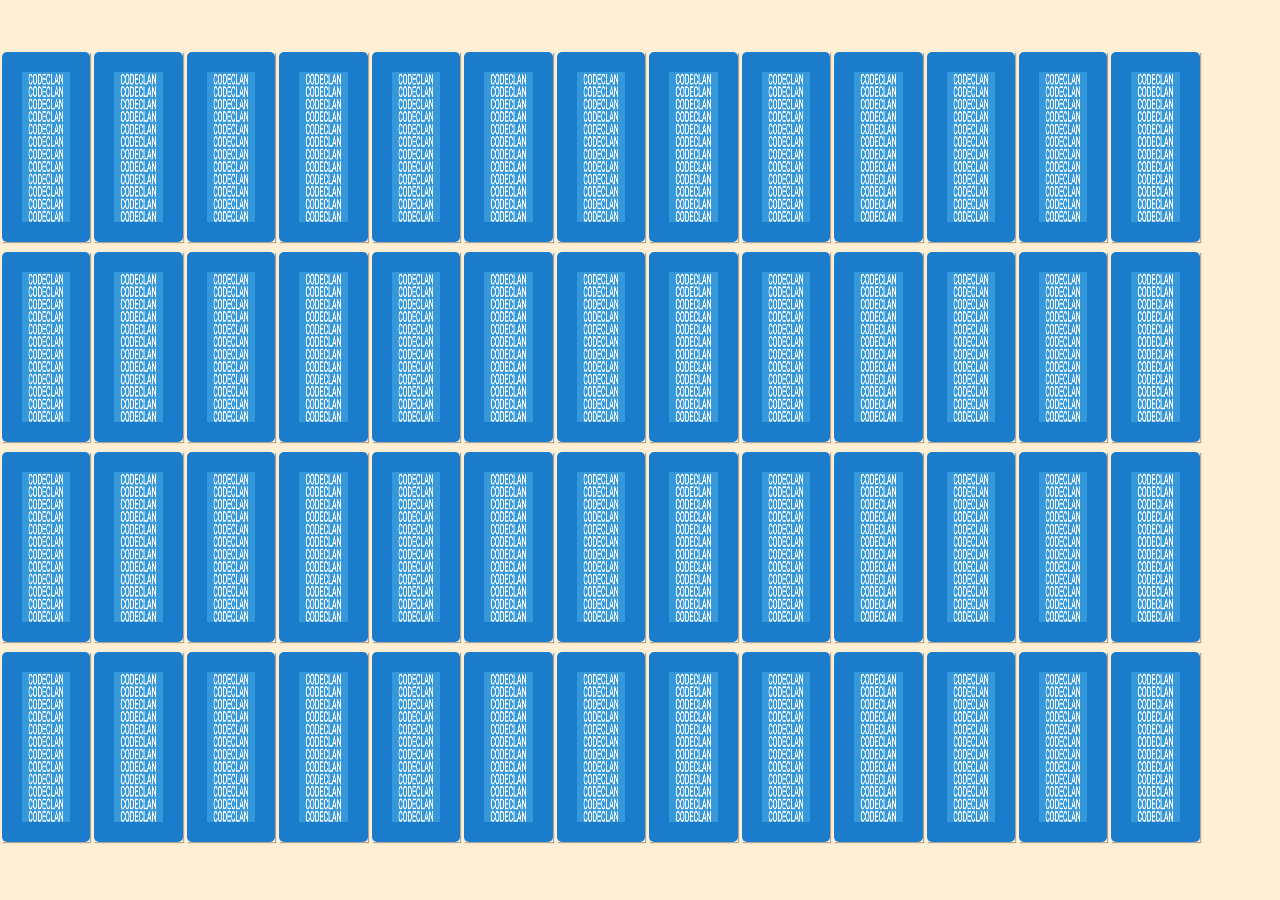
<file: index.html>
<!DOCTYPE html>
<html lang="en">

<head>
  <meta charset="UTF-8">

  <title>Memory Game</title>

  <link rel="stylesheet" href="styles.css">
</head>

<body>

  <section class="memory-game">
    <div class="memory-card" data-framework="AC">
      <img class="front-face" src="./img/PNG/AC.png" alt="AC" />
      <img class="back-face" src="./img/PNG/code_back.png" alt="codeclan" />
    </div>
    <div class="memory-card" data-framework="AC">
      <img class="front-face" src="./img/PNG/AC.png" alt="AC" />
      <img class="back-face" src="./img/PNG/code_back.png" alt="codeclan" />
    </div>
    <div class="memory-card" data-framework="2C">
      <img class="front-face" src="./img/PNG/2C.png" alt="2C" />
      <img class="back-face" src="./img/PNG/code_back.png" alt="codeclan" />
    </div>
    <div class="memory-card" data-framework="2C">
      <img class="front-face" src="./img/PNG/2C.png" alt="2C" />
      <img class="back-face" src="./img/PNG/code_back.png" alt="codeclan" />
    </div>
    <div class="memory-card" data-framework="3C">
      <img class="front-face" src="./img/PNG/3C.png" alt="3C" />
      <img class="back-face" src="./img/PNG/code_back.png" alt="codeclan" />
    </div>
    <div class="memory-card" data-framework="3C">
      <img class="front-face" src="./img/PNG/3C.png" alt="3C" />
      <img class="back-face" src="./img/PNG/code_back.png" alt="codeclan" />
    </div>
    <div class="memory-card" data-framework="4C">
      <img class="front-face" src="./img/PNG/4C.png" alt="4C" />
      <img class="back-face" src="./img/PNG/code_back.png" alt="codeclan" />
    </div>
    <div class="memory-card" data-framework="4C">
      <img class="front-face" src="./img/PNG/4C.png" alt="4C" />
      <img class="back-face" src="./img/PNG/code_back.png" alt="codeclan" />
    </div>
    <div class="memory-card" data-framework="5C">
      <img class="front-face" src="./img/PNG/5C.png" alt="5C" />
      <img class="back-face" src="./img/PNG/code_back.png" alt="codeclan" />
    </div>
    <div class="memory-card" data-framework="5C">
      <img class="front-face" src="./img/PNG/5C.png" alt="5C" />
      <img class="back-face" src="./img/PNG/code_back.png" alt="codeclan" />
    </div>
    <div class="memory-card" data-framework="6C">
      <img class="front-face" src="./img/PNG/6C.png" alt="6C" />
      <img class="back-face" src="./img/PNG/code_back.png" alt="codeclan" />
    </div>
    <div class="memory-card" data-framework="6C">
      <img class="front-face" src="./img/PNG/6C.png" alt="6C" />
      <img class="back-face" src="./img/PNG/code_back.png" alt="codeclan" />
    </div>
    <div class="memory-card" data-framework="7C">
      <img class="front-face" src="./img/PNG/7C.png" alt="7C" />
      <img class="back-face" src="./img/PNG/code_back.png" alt="codeclan" />
    </div>
    <div class="memory-card" data-framework="7C">
      <img class="front-face" src="./img/PNG/7C.png" alt="7C" />
      <img class="back-face" src="./img/PNG/code_back.png" alt="codeclan" />
    </div>
    <div class="memory-card" data-framework="8C">
      <img class="front-face" src="./img/PNG/8C.png" alt="8C" />
      <img class="back-face" src="./img/PNG/code_back.png" alt="codeclan" />
    </div>
    <div class="memory-card" data-framework="8C">
      <img class="front-face" src="./img/PNG/8C.png" alt="8C" />
      <img class="back-face" src="./img/PNG/code_back.png" alt="codeclan" />
    </div>
    <div class="memory-card" data-framework="9C">
      <img class="front-face" src="./img/PNG/9C.png" alt="9C" />
      <img class="back-face" src="./img/PNG/code_back.png" alt="codeclan" />
    </div>
    <div class="memory-card" data-framework="9C">
      <img class="front-face" src="./img/PNG/9C.png" alt="9C" />
      <img class="back-face" src="./img/PNG/code_back.png" alt="codeclan" />
    </div>
    <div class="memory-card" data-framework="10C">
      <img class="front-face" src="./img/PNG/10C.png" alt="10C" />
      <img class="back-face" src="./img/PNG/code_back.png" alt="codeclan" />
    </div>
    <div class="memory-card" data-framework="10C">
      <img class="front-face" src="./img/PNG/10C.png" alt="10C" />
      <img class="back-face" src="./img/PNG/code_back.png" alt="codeclan" />
    </div>
    <div class="memory-card" data-framework="JC">
      <img class="front-face" src="./img/PNG/JC.png" alt="JC" />
      <img class="back-face" src="./img/PNG/code_back.png" alt="codeclan" />
    </div>
    <div class="memory-card" data-framework="JC">
      <img class="front-face" src="./img/PNG/JC.png" alt="JC" />
      <img class="back-face" src="./img/PNG/code_back.png" alt="codeclan" />
    </div>
    <div class="memory-card" data-framework="QC">
      <img class="front-face" src="./img/PNG/QC.png" alt="QC" />
      <img class="back-face" src="./img/PNG/code_back.png" alt="codeclan" />
    </div>
    <div class="memory-card" data-framework="QC">
      <img class="front-face" src="./img/PNG/QC.png" alt="QC" />
      <img class="back-face" src="./img/PNG/code_back.png" alt="codeclan" />
    </div>
    <div class="memory-card" data-framework="KC">
      <img class="front-face" src="./img/PNG/KC.png" alt="KC" />
      <img class="back-face" src="./img/PNG/code_back.png" alt="codeclan" />
    </div>
    <div class="memory-card" data-framework="KC">
      <img class="front-face" src="./img/PNG/KC.png" alt="KC" />
      <img class="back-face" src="./img/PNG/code_back.png" alt="codeclan" />
    </div>
    <div class="memory-card" data-framework="AD">
      <img class="front-face" src="./img/PNG/AD.png" alt="AD" />
      <img class="back-face" src="./img/PNG/code_back.png" alt="codeclan" />
    </div>
    <div class="memory-card" data-framework="AD">
      <img class="front-face" src="./img/PNG/AD.png" alt="AD" />
      <img class="back-face" src="./img/PNG/code_back.png" alt="codeclan" />
    </div>
    <div class="memory-card" data-framework="2D">
      <img class="front-face" src="./img/PNG/2D.png" alt="2D" />
      <img class="back-face" src="./img/PNG/code_back.png" alt="codeclan" />
    </div>
    <div class="memory-card" data-framework="2D">
      <img class="front-face" src="./img/PNG/2D.png" alt="2D" />
      <img class="back-face" src="./img/PNG/code_back.png" alt="codeclan" />
    </div>
    <div class="memory-card" data-framework="3D">
      <img class="front-face" src="./img/PNG/3D.png" alt="3D" />
      <img class="back-face" src="./img/PNG/code_back.png" alt="codeclan" />
    </div>
    <div class="memory-card" data-framework="3D">
      <img class="front-face" src="./img/PNG/3D.png" alt="3D" />
      <img class="back-face" src="./img/PNG/code_back.png" alt="codeclan" />
    </div>
    <div class="memory-card" data-framework="4D">
      <img class="front-face" src="./img/PNG/4D.png" alt="4D" />
      <img class="back-face" src="./img/PNG/code_back.png" alt="codeclan" />
    </div>
    <div class="memory-card" data-framework="4D">
      <img class="front-face" src="./img/PNG/4D.png" alt="4D" />
      <img class="back-face" src="./img/PNG/code_back.png" alt="codeclan" />
    </div>
    <div class="memory-card" data-framework="5D">
      <img class="front-face" src="./img/PNG/5D.png" alt="5D" />
      <img class="back-face" src="./img/PNG/code_back.png" alt="codeclan" />
    </div>
    <div class="memory-card" data-framework="5D">
      <img class="front-face" src="./img/PNG/5D.png" alt="5D" />
      <img class="back-face" src="./img/PNG/code_back.png" alt="codeclan" />
    </div>
    <div class="memory-card" data-framework="6D">
      <img class="front-face" src="./img/PNG/6D.png" alt="6D" />
      <img class="back-face" src="./img/PNG/code_back.png" alt="codeclan" />
    </div>
    <div class="memory-card" data-framework="6D">
      <img class="front-face" src="./img/PNG/6D.png" alt="6D" />
      <img class="back-face" src="./img/PNG/code_back.png" alt="codeclan" />
    </div>
    <div class="memory-card" data-framework="7D">
      <img class="front-face" src="./img/PNG/7D.png" alt="7D" />
      <img class="back-face" src="./img/PNG/code_back.png" alt="codeclan" />
    </div>
    <div class="memory-card" data-framework="7D">
      <img class="front-face" src="./img/PNG/7D.png" alt="7D" />
      <img class="back-face" src="./img/PNG/code_back.png" alt="codeclan" />
    </div>
    <div class="memory-card" data-framework="8D">
      <img class="front-face" src="./img/PNG/8D.png" alt="8D" />
      <img class="back-face" src="./img/PNG/code_back.png" alt="codeclan" />
    </div>
    <div class="memory-card" data-framework="8D">
      <img class="front-face" src="./img/PNG/8D.png" alt="8D" />
      <img class="back-face" src="./img/PNG/code_back.png" alt="codeclan" />
    </div>
    <div class="memory-card" data-framework="9D">
      <img class="front-face" src="./img/PNG/9D.png" alt="9D" />
      <img class="back-face" src="./img/PNG/code_back.png" alt="codeclan" />
    </div>
    <div class="memory-card" data-framework="9D">
      <img class="front-face" src="./img/PNG/9D.png" alt="9D" />
      <img class="back-face" src="./img/PNG/code_back.png" alt="codeclan" />
    </div>
    <div class="memory-card" data-framework="10D">
      <img class="front-face" src="./img/PNG/10D.png" alt="10D" />
      <img class="back-face" src="./img/PNG/code_back.png" alt="codeclan" />
    </div>
    <div class="memory-card" data-framework="10D">
      <img class="front-face" src="./img/PNG/10D.png" alt="10D" />
      <img class="back-face" src="./img/PNG/code_back.png" alt="codeclan" />
    </div>
    <div class="memory-card" data-framework="JD">
      <img class="front-face" src="./img/PNG/JD.png" alt="JD" />
      <img class="back-face" src="./img/PNG/code_back.png" alt="codeclan" />
    </div>
    <div class="memory-card" data-framework="JD">
      <img class="front-face" src="./img/PNG/JD.png" alt="JD" />
      <img class="back-face" src="./img/PNG/code_back.png" alt="codeclan" />
    </div>
    <div class="memory-card" data-framework="QD">
      <img class="front-face" src="./img/PNG/QD.png" alt="QD" />
      <img class="back-face" src="./img/PNG/code_back.png" alt="codeclan" />
    </div>
    <div class="memory-card" data-framework="QD">
      <img class="front-face" src="./img/PNG/QD.png" alt="QD" />
      <img class="back-face" src="./img/PNG/code_back.png" alt="codeclan" />
    </div>
    <div class="memory-card" data-framework="KD">
      <img class="front-face" src="./img/PNG/KD.png" alt="KD" />
      <img class="back-face" src="./img/PNG/code_back.png" alt="codeclan" />
    </div>
    <div class="memory-card" data-framework="KD">
      <img class="front-face" src="./img/PNG/KD.png" alt="KD" />
      <img class="back-face" src="./img/PNG/code_back.png" alt="codeclan" />
    </div>
    <!-- <div class="memory-card" data-framework="AH">
      <img class="front-face" src="./img/PNG/AH.png" alt="AH" />
      <img class="back-face" src="./img/PNG/code_back.png" alt="codeclan" />
    </div>
    <div class="memory-card" data-framework="AH">
      <img class="front-face" src="./img/PNG/AH.png" alt="AH" />
      <img class="back-face" src="./img/PNG/code_back.png" alt="codeclan" />
    </div>
    <div class="memory-card" data-framework="2H">
      <img class="front-face" src="./img/PNG/2H.png" alt="2H" />
      <img class="back-face" src="./img/PNG/code_back.png" alt="codeclan" />
    </div>
    <div class="memory-card" data-framework="2H">
      <img class="front-face" src="./img/PNG/2H.png" alt="2H" />
      <img class="back-face" src="./img/PNG/code_back.png" alt="codeclan" />
    </div>
    <div class="memory-card" data-framework="3H">
      <img class="front-face" src="./img/PNG/3H.png" alt="3H" />
      <img class="back-face" src="./img/PNG/code_back.png" alt="codeclan" />
    </div>
    <div class="memory-card" data-framework="3H">
      <img class="front-face" src="./img/PNG/3H.png" alt="3H" />
      <img class="back-face" src="./img/PNG/code_back.png" alt="codeclan" />
    </div>
    <div class="memory-card" data-framework="4H">
      <img class="front-face" src="./img/PNG/4H.png" alt="4H" />
      <img class="back-face" src="./img/PNG/code_back.png" alt="codeclan" />
    </div>
    <div class="memory-card" data-framework="4H">
      <img class="front-face" src="./img/PNG/4H.png" alt="4H" />
      <img class="back-face" src="./img/PNG/code_back.png" alt="codeclan" />
    </div>
    <div class="memory-card" data-framework="5H">
      <img class="front-face" src="./img/PNG/5H.png" alt="5H" />
      <img class="back-face" src="./img/PNG/code_back.png" alt="codeclan" />
    </div>
    <div class="memory-card" data-framework="5H">
      <img class="front-face" src="./img/PNG/5H.png" alt="5H" />
      <img class="back-face" src="./img/PNG/code_back.png" alt="codeclan" />
    </div>
    <div class="memory-card" data-framework="6H">
      <img class="front-face" src="./img/PNG/6H.png" alt="6H" />
      <img class="back-face" src="./img/PNG/code_back.png" alt="codeclan" />
    </div>
    <div class="memory-card" data-framework="6H">
      <img class="front-face" src="./img/PNG/6H.png" alt="6H" />
      <img class="back-face" src="./img/PNG/code_back.png" alt="codeclan" />
    </div>
    <div class="memory-card" data-framework="7H">
      <img class="front-face" src="./img/PNG/7H.png" alt="7H" />
      <img class="back-face" src="./img/PNG/code_back.png" alt="codeclan" />
    </div>
    <div class="memory-card" data-framework="7H">
      <img class="front-face" src="./img/PNG/7H.png" alt="7H" />
      <img class="back-face" src="./img/PNG/code_back.png" alt="codeclan" />
    </div>
    <div class="memory-card" data-framework="8H">
      <img class="front-face" src="./img/PNG/8H.png" alt="8H" />
      <img class="back-face" src="./img/PNG/code_back.png" alt="codeclan" />
    </div>
    <div class="memory-card" data-framework="8H">
      <img class="front-face" src="./img/PNG/8H.png" alt="8H" />
      <img class="back-face" src="./img/PNG/code_back.png" alt="codeclan" />
    </div>
    <div class="memory-card" data-framework="9H">
      <img class="front-face" src="./img/PNG/9H.png" alt="9H" />
      <img class="back-face" src="./img/PNG/code_back.png" alt="codeclan" />
    </div>
    <div class="memory-card" data-framework="9H">
      <img class="front-face" src="./img/PNG/9H.png" alt="9H" />
      <img class="back-face" src="./img/PNG/code_back.png" alt="codeclan" />
    </div>
    <div class="memory-card" data-framework="10H">
      <img class="front-face" src="./img/PNG/10H.png" alt="10H" />
      <img class="back-face" src="./img/PNG/code_back.png" alt="codeclan" />
    </div>
    <div class="memory-card" data-framework="10H">
      <img class="front-face" src="./img/PNG/10H.png" alt="10H" />
      <img class="back-face" src="./img/PNG/code_back.png" alt="codeclan" />
    </div>
    <div class="memory-card" data-framework="JH">
      <img class="front-face" src="./img/PNG/JH.png" alt="JH" />
      <img class="back-face" src="./img/PNG/code_back.png" alt="codeclan" />
    </div>
    <div class="memory-card" data-framework="JH">
      <img class="front-face" src="./img/PNG/JH.png" alt="JH" />
      <img class="back-face" src="./img/PNG/code_back.png" alt="codeclan" />
    </div>
    <div class="memory-card" data-framework="QH">
      <img class="front-face" src="./img/PNG/QH.png" alt="QH" />
      <img class="back-face" src="./img/PNG/code_back.png" alt="codeclan" />
    </div>
    <div class="memory-card" data-framework="QH">
      <img class="front-face" src="./img/PNG/QH.png" alt="QH" />
      <img class="back-face" src="./img/PNG/code_back.png" alt="codeclan" />
    </div>
    <div class="memory-card" data-framework="KH">
      <img class="front-face" src="./img/PNG/KH.png" alt="KH" />
      <img class="back-face" src="./img/PNG/code_back.png" alt="codeclan" />
    </div>
    <div class="memory-card" data-framework="KH">
      <img class="front-face" src="./img/PNG/KH.png" alt="KH" />
      <img class="back-face" src="./img/PNG/code_back.png" alt="codeclan" />
    </div>
    <div class="memory-card" data-framework="AS">
      <img class="front-face" src="./img/PNG/AS.png" alt="AS" />
      <img class="back-face" src="./img/PNG/code_back.png" alt="codeclan" />
    </div>
    <div class="memory-card" data-framework="AS">
      <img class="front-face" src="./img/PNG/AS.png" alt="AS" />
      <img class="back-face" src="./img/PNG/code_back.png" alt="codeclan" />
    </div>
    <div class="memory-card" data-framework="2S">
      <img class="front-face" src="./img/PNG/2S.png" alt="2S" />
      <img class="back-face" src="./img/PNG/code_back.png" alt="codeclan" />
    </div>
    <div class="memory-card" data-framework="2S">
      <img class="front-face" src="./img/PNG/2S.png" alt="2S" />
      <img class="back-face" src="./img/PNG/code_back.png" alt="codeclan" />
    </div>
    <div class="memory-card" data-framework="3S">
      <img class="front-face" src="./img/PNG/3S.png" alt="3S" />
      <img class="back-face" src="./img/PNG/code_back.png" alt="codeclan" />
    </div>
    <div class="memory-card" data-framework="3S">
      <img class="front-face" src="./img/PNG/3S.png" alt="3S" />
      <img class="back-face" src="./img/PNG/code_back.png" alt="codeclan" />
    </div>
    <div class="memory-card" data-framework="4S">
      <img class="front-face" src="./img/PNG/4S.png" alt="4S" />
      <img class="back-face" src="./img/PNG/code_back.png" alt="codeclan" />
    </div>
    <div class="memory-card" data-framework="4S">
      <img class="front-face" src="./img/PNG/4S.png" alt="4S" />
      <img class="back-face" src="./img/PNG/code_back.png" alt="codeclan" />
    </div>
    <div class="memory-card" data-framework="5S">
      <img class="front-face" src="./img/PNG/5S.png" alt="5S" />
      <img class="back-face" src="./img/PNG/code_back.png" alt="codeclan" />
    </div>
    <div class="memory-card" data-framework="5S">
      <img class="front-face" src="./img/PNG/5S.png" alt="5S" />
      <img class="back-face" src="./img/PNG/code_back.png" alt="codeclan" />
    </div>
    <div class="memory-card" data-framework="6S">
      <img class="front-face" src="./img/PNG/6S.png" alt="6S" />
      <img class="back-face" src="./img/PNG/code_back.png" alt="codeclan" />
    </div>
    <div class="memory-card" data-framework="6S">
      <img class="front-face" src="./img/PNG/6S.png" alt="6S" />
      <img class="back-face" src="./img/PNG/code_back.png" alt="codeclan" />
    </div>
    <div class="memory-card" data-framework="7S">
      <img class="front-face" src="./img/PNG/7S.png" alt="7S" />
      <img class="back-face" src="./img/PNG/code_back.png" alt="codeclan" />
    </div>
    <div class="memory-card" data-framework="7S">
      <img class="front-face" src="./img/PNG/7S.png" alt="7S" />
      <img class="back-face" src="./img/PNG/code_back.png" alt="codeclan" />
    </div>
    <div class="memory-card" data-framework="8S">
      <img class="front-face" src="./img/PNG/8S.png" alt="8S" />
      <img class="back-face" src="./img/PNG/code_back.png" alt="codeclan" />
    </div>
    <div class="memory-card" data-framework="8S">
      <img class="front-face" src="./img/PNG/8S.png" alt="8S" />
      <img class="back-face" src="./img/PNG/code_back.png" alt="codeclan" />
    </div>
    <div class="memory-card" data-framework="9S">
      <img class="front-face" src="./img/PNG/9S.png" alt="9S" />
      <img class="back-face" src="./img/PNG/code_back.png" alt="codeclan" />
    </div>
    <div class="memory-card" data-framework="9S">
      <img class="front-face" src="./img/PNG/9S.png" alt="9S" />
      <img class="back-face" src="./img/PNG/code_back.png" alt="codeclan" />
    </div>
    <div class="memory-card" data-framework="10S">
      <img class="front-face" src="./img/PNG/10S.png" alt="10S" />
      <img class="back-face" src="./img/PNG/code_back.png" alt="codeclan" />
    </div>
    <div class="memory-card" data-framework="10S">
      <img class="front-face" src="./img/PNG/10S.png" alt="10S" />
      <img class="back-face" src="./img/PNG/code_back.png" alt="codeclan" />
    </div>
    <div class="memory-card" data-framework="JS">
      <img class="front-face" src="./img/PNG/JS.png" alt="JS" />
      <img class="back-face" src="./img/PNG/code_back.png" alt="codeclan" />
    </div>
    <div class="memory-card" data-framework="JS">
      <img class="front-face" src="./img/PNG/JS.png" alt="JS" />
      <img class="back-face" src="./img/PNG/code_back.png" alt="codeclan" />
    </div>
    <div class="memory-card" data-framework="QS">
      <img class="front-face" src="./img/PNG/QS.png" alt="QS" />
      <img class="back-face" src="./img/PNG/code_back.png" alt="codeclan" />
    </div>
    <div class="memory-card" data-framework="QS">
      <img class="front-face" src="./img/PNG/QS.png" alt="QS" />
      <img class="back-face" src="./img/PNG/code_back.png" alt="codeclan" />
    </div>
    <div class="memory-card" data-framework="KS">
      <img class="front-face" src="./img/PNG/KS.png" alt="KS" />
      <img class="back-face" src="./img/PNG/code_back.png" alt="codeclan" />
    </div>
    <div class="memory-card" data-framework="KS">
      <img class="front-face" src="./img/PNG/KS.png" alt="KS" />
      <img class="back-face" src="./img/PNG/code_back.png" alt="codeclan" />
    </div> -->
  </section>

  <script src="scripts.js"></script>
</body>

</html>
</file>
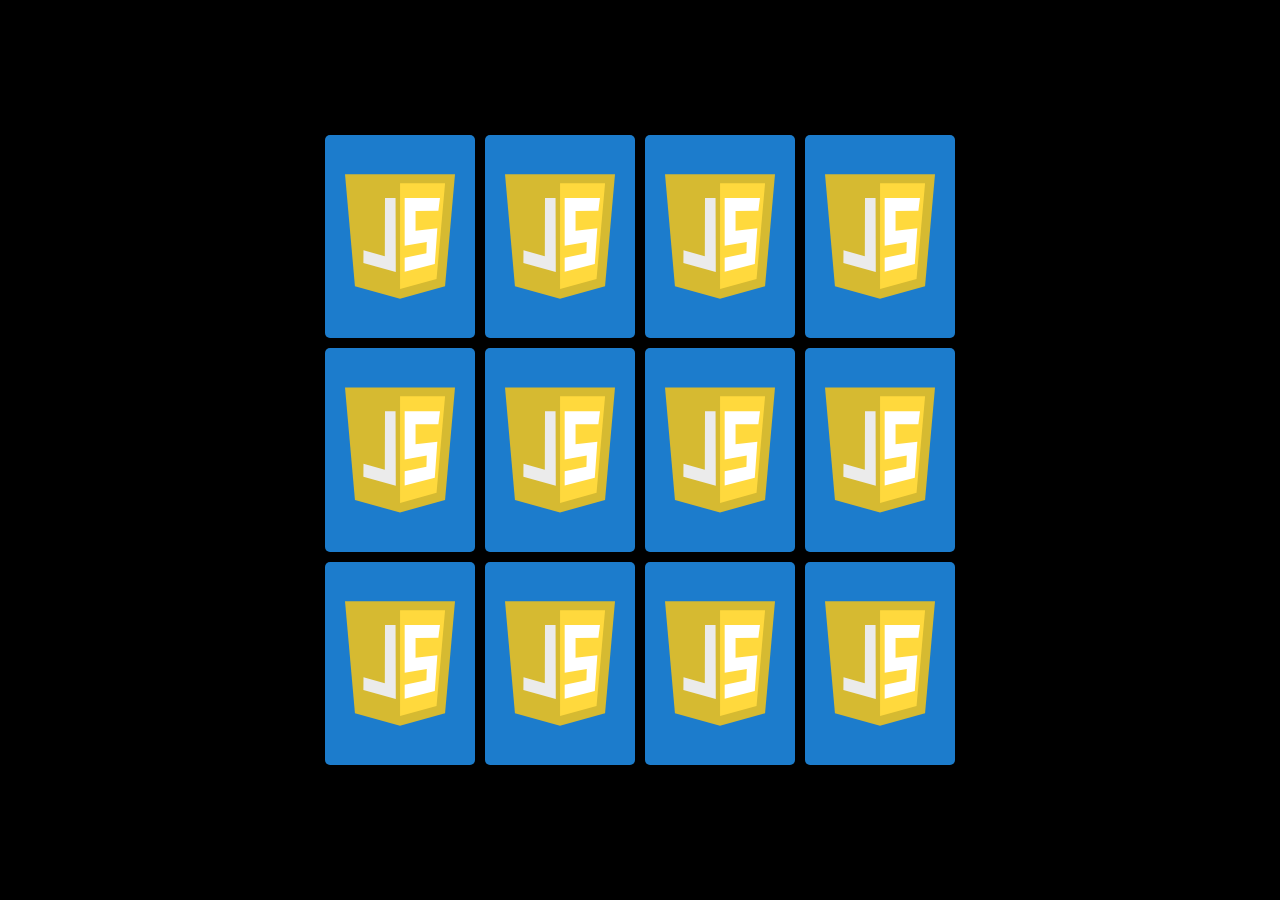
<file: with_comment/index.html>
<!DOCTYPE html>
<html lang="en">

<head>
  <meta charset="UTF-8">

  <title>Memory Game</title>

  <link rel="stylesheet" href="./style.css">
</head>

<body>
  <section class="memory-game">
    <!-- data framework is henever we feel like adding extra information to HTML elements, we can make use of data attributes -->
 <div class="memory-card" data-framework="react">
    <img class="front-face" src="img/react.svg" alt="React">
    <img class="back-face" src="img/js-badge.svg" alt="Memory Card">
  </div>

 <div class="memory-card" data-framework="react">
    <img class="front-face" src="img/react.svg" alt="React">
    <img class="back-face" src="img/js-badge.svg" alt="Memory Card">
  </div>

 <div class="memory-card" data-framework="angular">
    <img class="front-face" src="img/angular.svg" alt="Angular">
    <img class="back-face" src="img/js-badge.svg" alt="Memory Card">
  </div>

 <div class="memory-card" data-framework="angular">
    <img class="front-face" src="img/angular.svg" alt="Angular">
    <img class="back-face" src="img/js-badge.svg" alt="Memory Card">
  </div>

 <div class="memory-card" data-framework="ember">
    <img class="front-face" src="img/ember.svg" alt="Ember">
    <img class="back-face" src="img/js-badge.svg" alt="Memory Card">
  </div>

 <div class="memory-card" data-framework="ember">
    <img class="front-face" src="img/ember.svg" alt="Ember">
    <img class="back-face" src="img/js-badge.svg" alt="Memory Card">
  </div>

 <div class="memory-card" data-framework="vue">
    <img class="front-face" src="img/vue.svg" alt="Vue">
    <img class="back-face" src="img/js-badge.svg" alt="Memory Card">
  </div>

 <div class="memory-card" data-framework="vue">
    <img class="front-face" src="img/vue.svg" alt="Vue">
    <img class="back-face" src="img/js-badge.svg" alt="Memory Card">
  </div>

 <div class="memory-card" data-framework="backbone">
    <img class="front-face" src="img/backbone.svg" alt="Backbone">
    <img class="back-face" src="img/js-badge.svg" alt="Memory Card">
  </div>

 <div class="memory-card" data-framework="backbone">
    <img class="front-face" src="img/backbone.svg" alt="Backbone">
    <img class="back-face" src="img/js-badge.svg" alt="Memory Card">
  </div>

 <div class="memory-card" data-framework="aurelia">
    <img class="front-face" src="img/aurelia.svg" alt="Aurelia">
    <img class="back-face" src="img/js-badge.svg" alt="Memory Card">
  </div>

 <div class="memory-card" data-framework="aurelia">
    <img class="front-face" src="img/aurelia.svg" alt="Aurelia">
    <img class="back-face" src="img/js-badge.svg" alt="Memory Card">
  </div>
</section>
  <script src="./scripts.js"></script>
</body>

</html>
</file>
<file: styles.css>
* {
  padding: 0;
  margin: 0;
  box-sizing: border-box;
}

body {
  height: 100vh;
  display: flex;
  background: papayawhip;
}

.memory-game {
  width: 1600px;
  height: 800px;
  margin: auto;
  display: flex;
  flex-wrap: wrap;
  perspective: 1000px;
}

.memory-card {
  width: calc(7.6923% - 10px);
  height: calc(25% - 10px);
  margin: 2px;
  position: relative;
  transform: scale(1);
  transform-style: preserve-3d;
  transition: transform .5s;
  box-shadow: 1px 1px 1px rgba(0, 0, 0, .3);
}

.memory-card:active {
  transform: scale(0.97);
  transition: transform .2s;
}

.memory-card.flip {
  transform: rotateY(180deg);
}

.front-face,
.back-face {
  width: 100%;
  height: 100%;
  padding: 20px;
  position: absolute;
  border-radius: 5px;
  background: #1C7CCC;
  backface-visibility: hidden;
}

.front-face {
  transform: rotateY(180deg);
}
</file>
<file: with_comment/style.css>
* {
  padding:0;
  margin: 0;
  box-sizing: border-box;
}
body{
  height:100vh;
  display: flex;
  background: black;
}
.memory-game{
  width: 640px;
  height: 640px;
  margin: auto;
  display: flex;
  flex-wrap: wrap;
  perspective: 1000px
  /* how far is from the screen so it will look like 3d */
}
.memory-card{
  /* Each card width and height is calculated with calc() CSS function.
   Let’s make three rows, four card each by setting width to 25% and
   height to 33.333% minus 10px from margin. */
  width: calc(25% - 10px);
  height: calc(33.333% -10px);
  margin: 5px;
  position: relative;
  box-shadow: 1px 1px 1px rgba(0,0,0,.3);
  transform : scale(1);
  transform-style: preserve-3d;
  /* to position them in the 3D space created in the parent,
  instead of flattening it to the z = 0 plane (transform-style). */
  transition: transform .5s;
  /* a transition has to be applied to the transform property to produce the movement effect: */
}
.memory-card:active{
  /* in memory card the scale is 1 to 1 , with active when we click on it, it will
  shrink  and we added .2 second for the transiction */
  transform: scale(0.97);
  transition: transform .2s;
}
.memory-card.flip{
  transform: rotateY(180deg);
}
.front-face,
.back-face {
  width: 100%;
  height: 100%;
  padding: 20px;
  position: absolute;
  border-radius: 5px;
  background: #1C7CCC;
  backface-visibility:hidden;
  /* it will hide the front of the card when flipped (because of the 3d transform) */
}
.front-face{
  transform:rotateY(180deg)
/* just the front will flip when we rotate */
}
</file>
